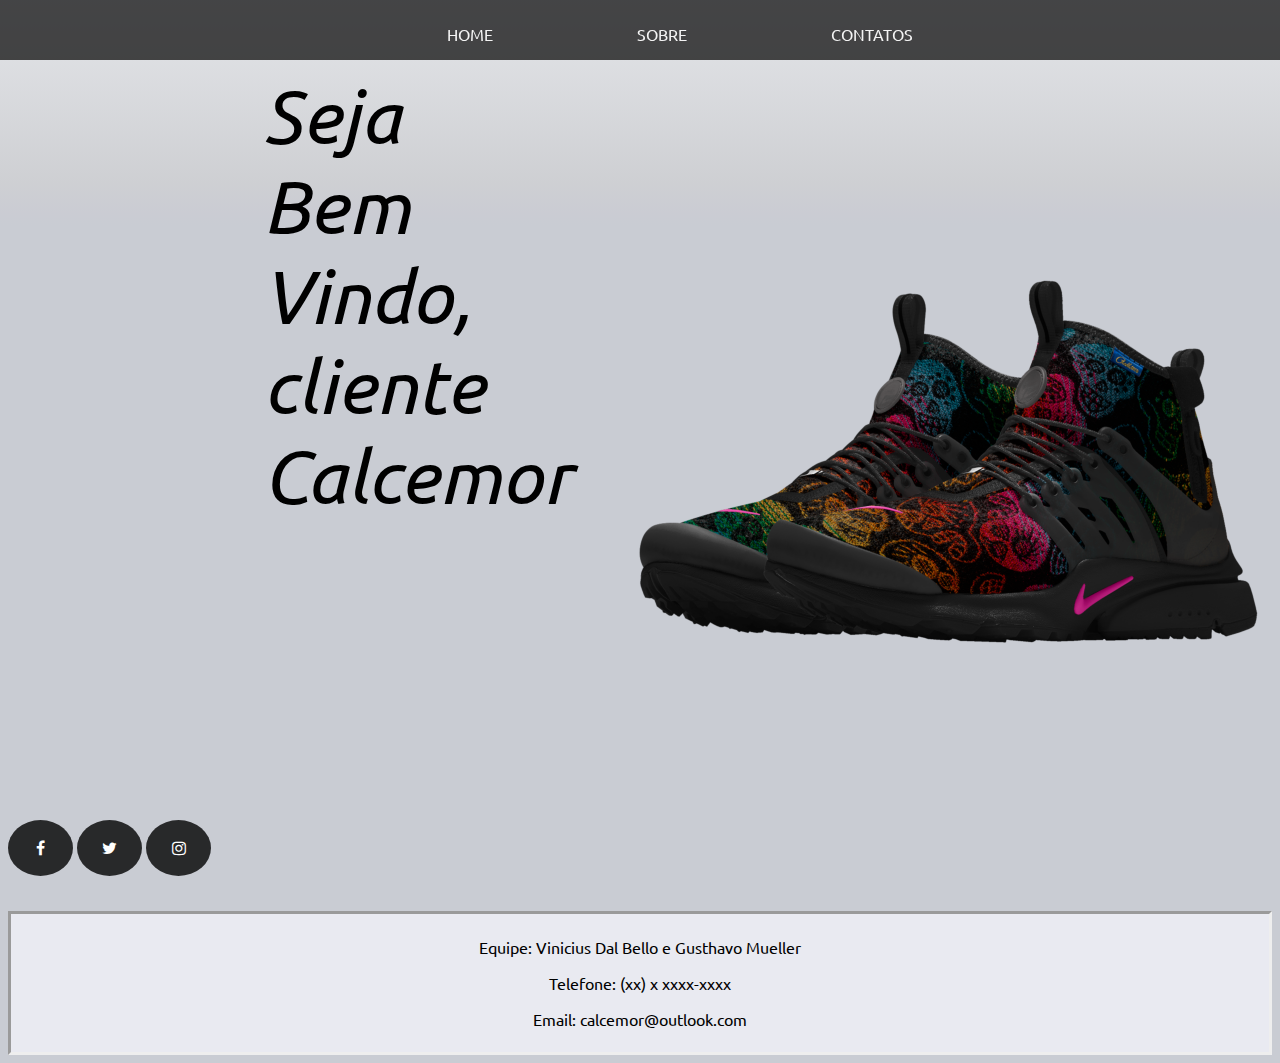
<file: index.html>
<!DOCTYPE html>
<html lang="en">
<head>
    <meta charset="UTF-8">
    <meta http-equiv="X-UA-Compatible" content="IE=edge">
    <meta name="viewport" content="width=device-width, initial-scale=1.0">
    <link rel="stylesheet" type="text/css" href="./assets/style/style.css" media="screen" />
    <link rel="preconnect" href="https://fonts.gstatic.com">
    <link href="https://fonts.googleapis.com/css2?family=Ubuntu:wght@300&display=swap" rel="stylesheet">
        <title>Calcemor - Home</title>
</head>
<body>
    <header>
            <nav class="navbar">
        <ul>
            <li>
                <a href="index.html">
                    Home
                </a>
            </li>
            <li>
                <a href="about.html">
                    Sobre
                </a>
            </li>
            <li>
                <a href="contacts.html">
                    Contatos
                </a>
            </li>
        </ul>
    </nav>
    </header>
    <section>
        <div class="company"> 
            <i>
                Seja <br>Bem <br>Vindo, <br>cliente <br>Calcemor
            </i>
            <img src="./assets/images/tenis3.png" alt="Tenis" height="750px" width="750px" style:"z-index: -1">
        </div>
        <div class="socialMedia">
            <link rel="stylesheet" href="https://cdnjs.cloudflare.com/ajax/libs/font-awesome/4.7.0/css/font-awesome.min.css">
            <a href="https://www.catolicasc.org.br/" class="fa fa-facebook">
            </a>
            <a href="https://www.catolicasc.org.br/" class="fa fa-twitter">
            </a>
            <a href="https://www.catolicasc.org.br/" class="fa fa-instagram">
            </a>
        </div>
    </section>
    <footer>
        <div class="container letras">
            <p>Equipe: Vinicius Dal Bello e Gusthavo Mueller</p>
            <p>Telefone: (xx) x xxxx-xxxx</p>
            <p>Email: calcemor@outlook.com</p>
        </div>
    </footer>
</body>
</html>
</file>
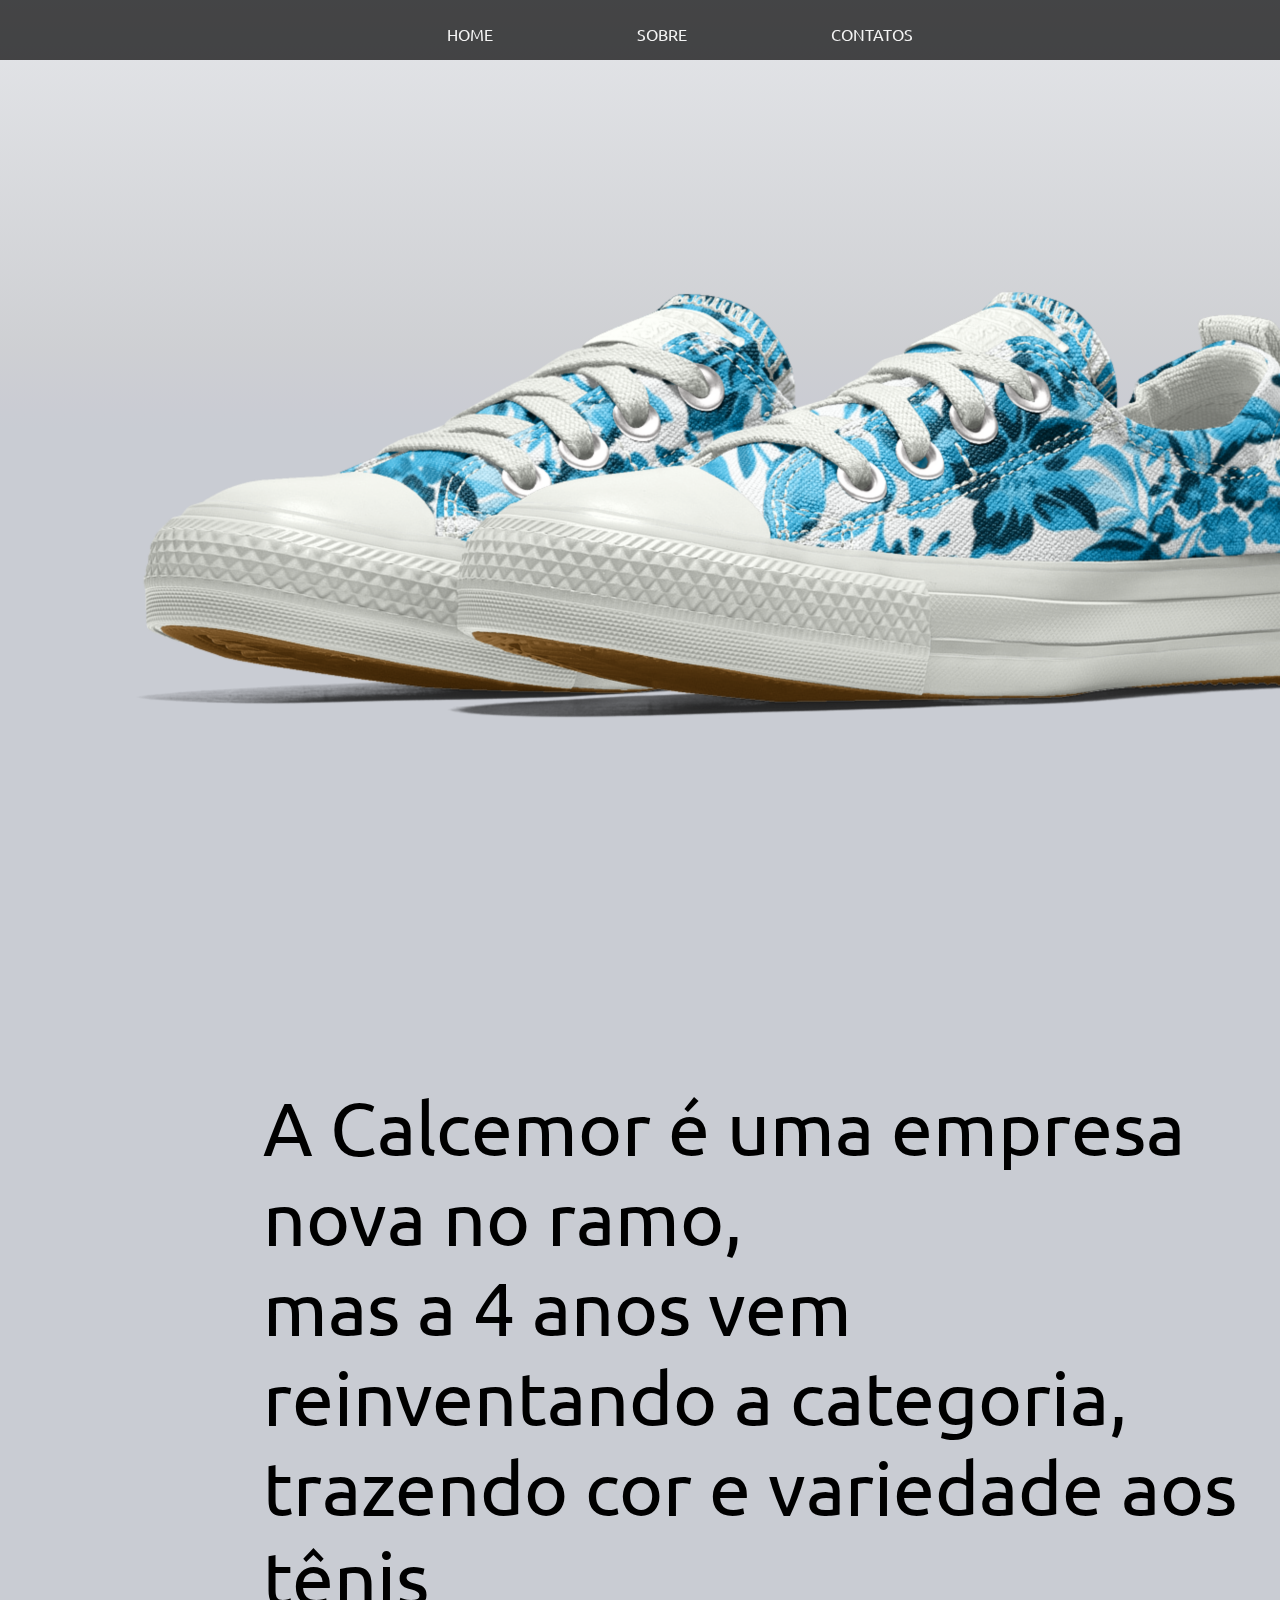
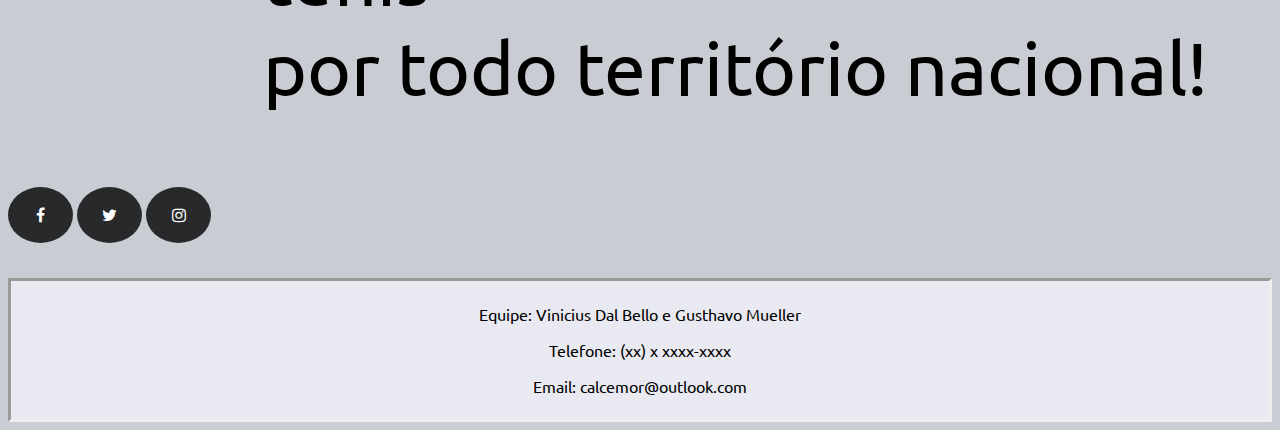
<file: about.html>
<!DOCTYPE html>
<html lang="en">
<head>
    <meta charset="UTF-8">
    <meta http-equiv="X-UA-Compatible" content="IE=edge">
    <meta name="viewport" content="width=device-width, initial-scale=1.0">
    <link rel="stylesheet" type="text/css" href="./assets/style/style.css" media="screen" />
    <link rel="preconnect" href="https://fonts.gstatic.com">
    <link href="https://fonts.googleapis.com/css2?family=Ubuntu:wght@300&display=swap" rel="stylesheet">

    <title>Calcemor - Sobre</title>
</head>
<body>
    <header>   <nav class="navbar">
        <ul>
            <li>
                <a href="index.html">
                    Home
                </a>
            </li>
            <li>
                <a href="about.html">
                    Sobre
                </a>
            </li>
            <li>
                <a href="contacts.html">
                    Contatos
                </a>
            </li>
        </ul>
    </nav>
    </header>
    <section id="sectionContainer">
        <div id="aboutSection">
            <img src="./assets/images/tenis2.png" alt="Tenis Azul" style="margin-top: -500px;">
            <p class="company">
                A Calcemor é uma empresa nova no ramo,<br> mas a 4 anos vem reinventando a categoria, <br>
                trazendo cor e variedade aos tênis<br> por todo território nacional! 
            </p>
        </div>
        <div class="socialMedia">
            <link rel="stylesheet" href="https://cdnjs.cloudflare.com/ajax/libs/font-awesome/4.7.0/css/font-awesome.min.css">
            <a href="https://www.catolicasc.org.br/" class="fa fa-facebook">
            </a>
            <a href="https://www.catolicasc.org.br/" class="fa fa-twitter">
            </a>
            <a href="https://www.catolicasc.org.br/" class="fa fa-instagram">
            </a>
        </div>
    </section>
    <footer>
        <div class="container letras">
            <p>Equipe: Vinicius Dal Bello e Gusthavo Mueller</p>
            <p>Telefone: (xx) x xxxx-xxxx</p>
            <p>Email: calcemor@outlook.com</p>
        </div>
    </footer>
    </body>
</body>
</html>
</file>
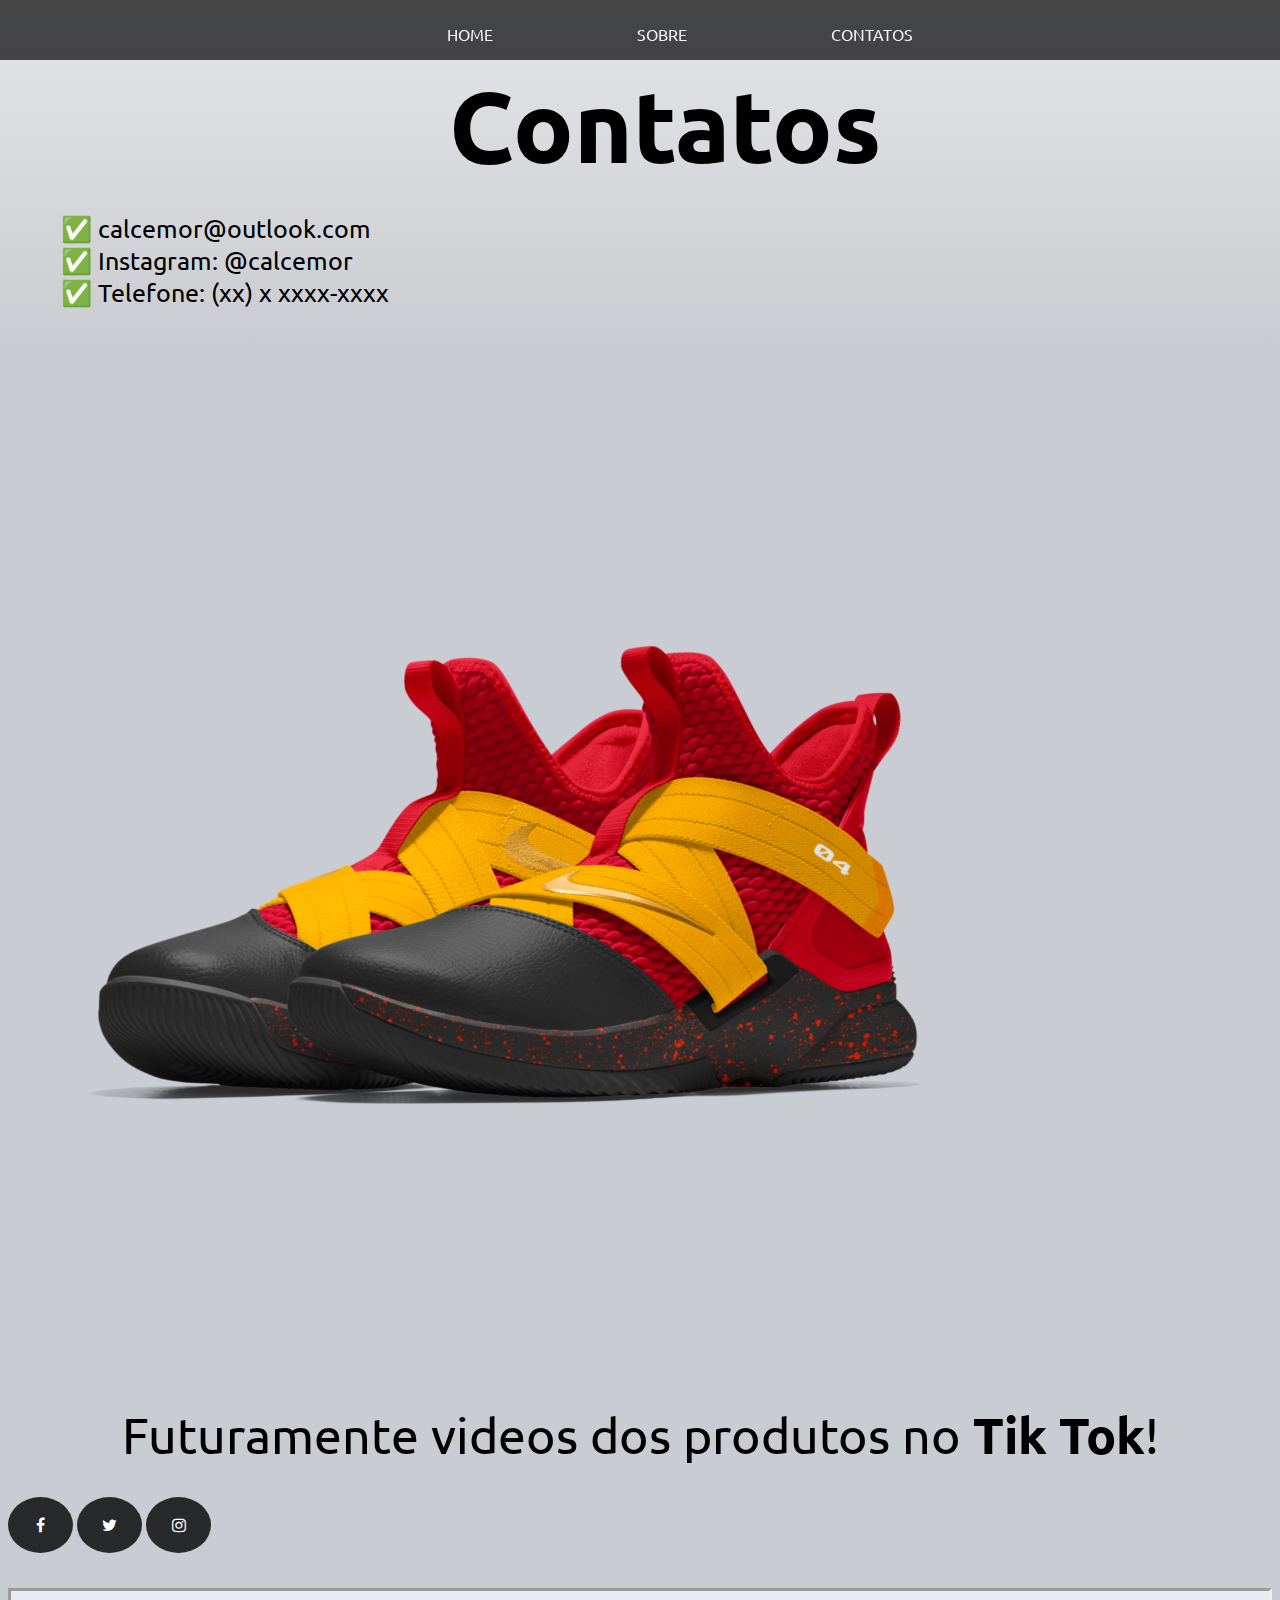
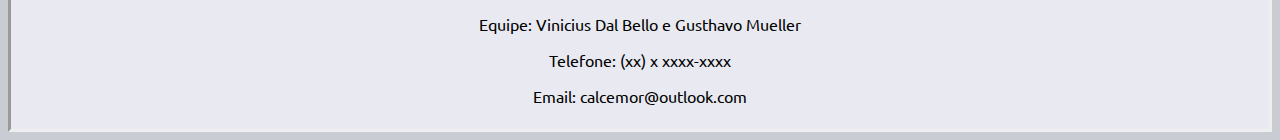
<file: contacts.html>
<!DOCTYPE html>
<html lang="en">
<head>
    <meta charset="UTF-8">
    <meta http-equiv="X-UA-Compatible" content="IE=edge">
    <meta name="viewport" content="width=device-width, initial-scale=1.0">
    <link rel="stylesheet" type="text/css" href="./assets/style/style.css" media="screen" />
    <link rel="preconnect" href="https://fonts.gstatic.com">
    <link href="https://fonts.googleapis.com/css2?family=Ubuntu:wght@300&display=swap" rel="stylesheet">

    <title>Calcemor - Contatos</title>
</head>
<body>
    <header>
        <nav class="navbar">
            <ul>
                <li>
                    <a href="index.html">
                        Home
                    </a>
                </li>
                <li>
                    <a href="about.html">
                        Sobre
                    </a>
                </li>
                <li>
                    <a href="contacts.html">
                        Contatos
                    </a>
                </li>
            </ul>
        </nav>
    </header>
    <section>
        <div class="containerContacts">
            <div id="contact">
                <div style="text-align: center; font-size: 100px;"><strong>Contatos</strong></div>
                <ul>
                        <li>calcemor@outlook.com</li>
                        <li>Instagram: @calcemor</li>
                        <li>Telefone: (xx) x xxxx-xxxx</li>
                </ul>
            </div>
            <img src="./assets/images/tenis4.png" alt="Lebron Nike" height="1000px">
            <div id="tikTok" style="margin-bottom: 30px;">
                Futuramente videos dos produtos no <strong>Tik Tok</strong>!
            </div>
        <div class="socialMedia">
            <link rel="stylesheet" href="https://cdnjs.cloudflare.com/ajax/libs/font-awesome/4.7.0/css/font-awesome.min.css">
            <a href="https://www.catolicasc.org.br/" class="fa fa-facebook">
            </a>
            <a href="https://www.catolicasc.org.br/" class="fa fa-twitter">
            </a>
            <a href="https://www.catolicasc.org.br/" class="fa fa-instagram">
            </a>
        </div>
    </section>
    <footer>
        <div class="container letras">
            <p>Equipe: Vinicius Dal Bello e Gusthavo Mueller</p>
            <p>Telefone: (xx) x xxxx-xxxx</p>
            <p>Email: calcemor@outlook.com</p>
        </div>
    </footer>
</body>
</html>
</file>
<file: assets/style/style.css>
/* Navigation Bar */

.navbar {
    font-family: "Ubuntu", sans-serif;
    position: fixed;
    top: 0;
    z-index: 1;
    display: block;
    width: 100%;
    height: 60px;
    background: rgba(0, 0, 0, 0.7);
    margin-left: -8px;
}

.navbar ul {
    display: flex;
    list-style: none;
    width: 100%;
    justify-content: center;
}

.navbar ul li {
    margin: 0 4rem;
    padding: 0.5rem;
}

.navbar ul li a {
    text-decoration: none;
    text-transform: uppercase;
    color: #f4f4f4;
}

.navbar ul li a:hover {
    color: skyblue;
}

/* Sections */

.company {
    display: flex;
    color: black;
    font-family: "Ubuntu", sans-serif;
    font-size: 75px;
    padding-left: 75px;
    margin: none;
    padding-bottom: unset;
    margin-left: 180px;
    margin-top: 70px;
}


body {
    height: 100%;
    background: #C9CCD3;
    background-image: linear-gradient(-180deg, rgba(255,255,255,0.50) 0%, rgba(0,0,0,0.5) 100%);
    background-blend-mode: lighten;
    background-repeat: no-repeat;
}

/* Social Media */

.fa {
    padding: 20px;
    font-size: 30px;
    width: 25px;
    text-align: center;
    text-decoration: none;
    bottom: 25px;
}

.fa:hover {
    opacity: 0.7;
}

.fa-facebook {
    background:  rgba(0, 0, 0, 0.8);
    color: rgb(255, 255, 255);
    border-radius: 50%;
}

.fa-twitter {
    background:  rgba(0, 0, 0, 0.8);
    color: rgb(255, 255, 255);
    border-radius: 50%;
}

.fa-instagram {
    background:  rgba(0, 0, 0, 0.8);
    color: rgb(255, 255, 255);
    border-radius: 50%;
}

.socialMedia {
    margin-bottom: 35px;
}


/* Footer */

footer {
    background-color: rgba(245, 246, 252, 0.73);
    padding: 7px;
    border-style: inset;
}

.letras {
    text-align: center;
    font-family: "Ubuntu", sans-serif;
}

.letras p {
    color: black;
}

#tikTok {
    margin-top: 65px;
    font-family: 'Ubuntu', sans-serif;
    text-align: center;
    font-size: 50px;
}

#contact {
    margin-top: 65px;
    font-family: 'Ubuntu', sans-serif;
    text-align: left;
    font-size: 25px;
    padding-left: 50px;
}

#contact ul li::marker {
    content: "✅ ";
    display: inline-block;
    margin-right: 0.2rem;
}
</file>
